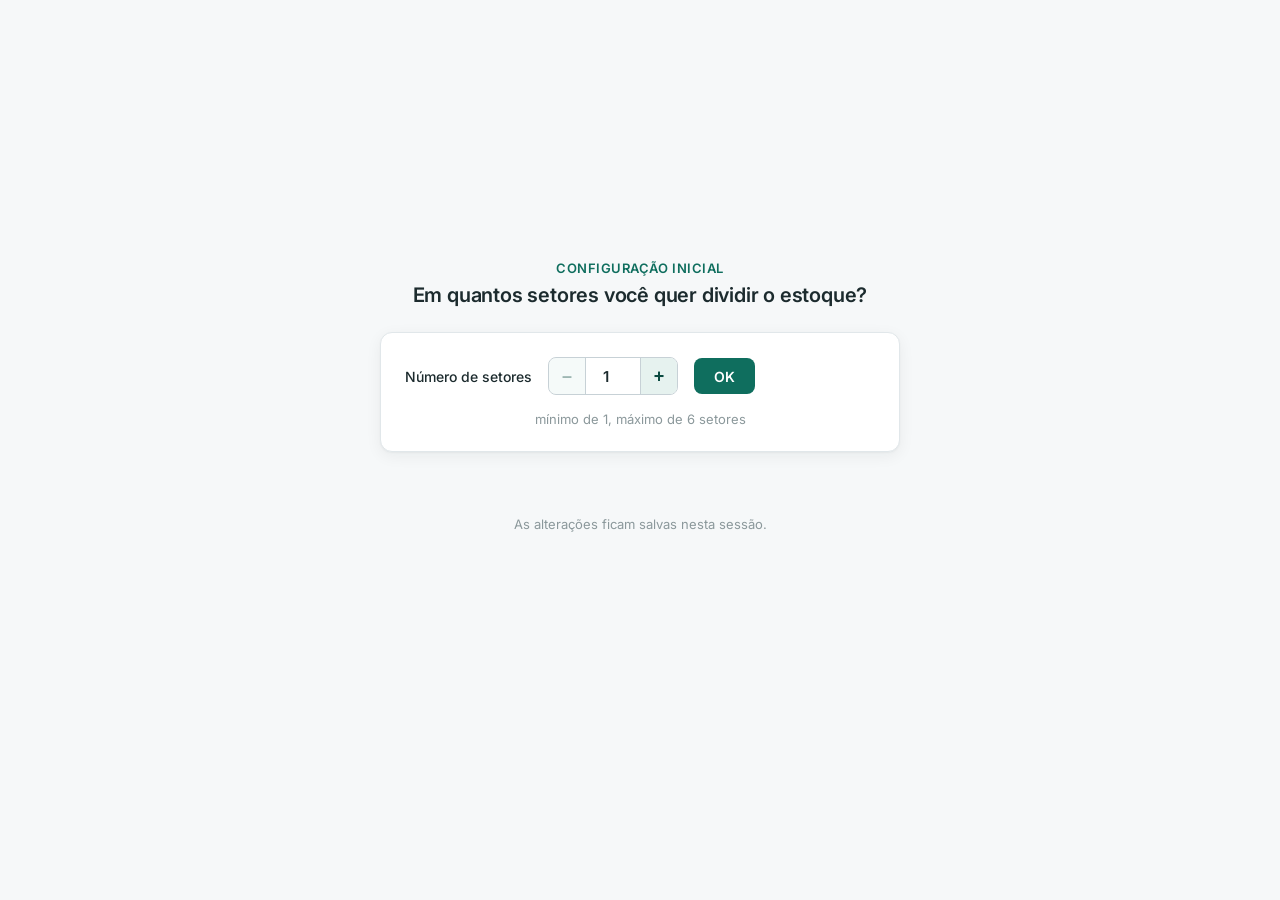
<file: index.html>
<!DOCTYPE html>
<html lang="pt-BR">
<head>
<meta charset="UTF-8">
<meta name="viewport" content="width=device-width, initial-scale=1.0">
<title>Gerenciador de Estoque — Setor</title>
<link rel="preconnect" href="https://fonts.googleapis.com">
<link rel="preconnect" href="https://fonts.gstatic.com" crossorigin>
<link href="https://fonts.googleapis.com/css2?family=Inter:wght@400;500;600&display=swap" rel="stylesheet">
<link rel="stylesheet" href="style.css">
</head>
<body>
<div class="page">

  <!-- Tela Inicial -->
  <div id="homeView">
    <div id="initialSetupBlock">
      <p class="eyebrow">Configuração inicial</p>
      <h3>Em quantos setores você quer dividir o estoque?</h3>
      <div class="setup-card">
        <label for="numSetores">Número de setores</label>
        <div class="num-control">
          <button type="button" id="decBtn" aria-label="Diminuir">–</button>
          <input type="number" id="numSetores" min="1" max="6" value="1" inputmode="numeric">
          <button type="button" id="incBtn" aria-label="Aumentar">+</button>
        </div>
        <button type="button" class="action-btn" id="confirmarBtn">OK</button>
        <span class="hint">mínimo de 1, máximo de 6 setores</span>
      </div>
    </div>

    <div id="postSetupBlock" hidden style="width: 100%;">
      <div class="post-setup-header">
        <h3>Setores do Estoque</h3>
        <div class="header-actions">
          <button type="button" class="action-btn secondary" id="fundirSetoresBtn">Fundir Setores</button>
          <button type="button" class="action-btn" id="incluirSetorBtn">+ Incluir setor</button>
        </div>
      </div>
    </div>

    <div id="rows" class="rows" hidden></div>
    <footer>As alterações ficam salvas nesta sessão.</footer>
  </div>

  <!-- Tela do Setor -->
  <div id="setorView" hidden>
    <button type="button" class="back-btn" id="backBtn">
      <svg viewBox="0 0 24 24" fill="none" stroke="currentColor" stroke-width="2" stroke-linecap="round" stroke-linejoin="round"><line x1="19" y1="12" x2="5" y2="12"></line><polyline points="12 19 5 12 12 5"></polyline></svg>
      Voltar para setores
    </button>
    <p class="eyebrow">Setor selecionado</p>
    <h3 id="setorTitle">Nome do setor</h3>

    <!-- Barra Superior com os 4 Botões Lado a Lado -->
    <div class="top-navbar" id="topNavbar"></div>

    <div class="sector-layout">
      <!-- Centro: Área de Conteúdo (Cadastro / Conferência / Alerta / etc.) -->
      <div class="main-content-area">
        <!-- Conteúdo 1: Cadastro de Produtos -->
        <div class="container-cadastro" id="secaoCadastro">
          <div class="cadastro-header">
            <svg viewBox="0 0 24 24" fill="none" stroke-width="2" stroke-linecap="round" stroke-linejoin="round"><path d="M21 16V8a2 2 0 0 0-1-1.73l-7-4a2 2 0 0 0-2 0l-7 4A2 2 0 0 0 3 8v8a2 2 0 0 0 1 1.73l7 4a2 2 0 0 0 2 0l7-4A2 2 0 0 0 21 16Z"/><path d="m3.3 7 8.7 5 8.7-5"/><path d="M12 22V12"/></svg>
            <h1>Cadastro de produto</h1>
          </div>

          <form id="productForm" class="form-cadastro">
            <div class="row-fields two">
              <div class="field">
                <label for="codigo">Código</label>
                <input id="codigo" type="text" placeholder="Ex: PRD-0001" required>
              </div>
              <div class="field">
                <label for="marca">Marca</label>
                <input id="marca" type="text" placeholder="Ex: Colgate" required>
              </div>
            </div>

            <div class="field">
              <label for="produto">Produto</label>
              <input id="produto" type="text" placeholder="Ex: Escova de Dente" required>
            </div>

            <div class="row-fields three">
              <div class="field">
                <label for="lote">Lote</label>
                <input id="lote" type="text" placeholder="Ex: L2026A" required>
              </div>
              <div class="field">
                <label for="validade">Validade</label>
                <input id="validade" type="date" required>
              </div>
              <div class="field">
                <label for="unidade">Unidade</label>
                <select id="unidade" required>
                  <option value="">Selecione</option>
                  <option value="UN">UN - Unidade</option>
                  <option value="CX">CX - Caixa</option>
                  <option value="KG">KG - Quilograma</option>
                  <option value="G">G - Grama</option>
                  <option value="L">L - Litro</option>
                  <option value="ML">ML - Mililitro</option>
                  <option value="PCT">PCT - Pacote</option>
                  <option value="FD">FD - Fardo</option>
                </select>
              </div>
            </div>

            <div class="status-field" id="statusField">
              <span class="status-label">Produto cadastrado?</span>
              <div class="status-options">
                <span class="status-pill idle yes" id="pillYes">
                  <svg viewBox="0 0 24 24" fill="none" stroke="currentColor" stroke-width="2" stroke-linecap="round" stroke-linejoin="round"><path d="M20 6 9 17l-5-5"/></svg>
                  Sim
                </span>
                <span class="status-pill idle no" id="pillNo">
                  <svg viewBox="0 0 24 24" fill="none" stroke="currentColor" stroke-width="2" stroke-linecap="round" stroke-linejoin="round"><path d="M18 6 6 18"/><path d="M6 6l12 12"/></svg>
                  Não
                </span>
              </div>
              <span class="status-hint" id="statusHint">Digite o código para verificar automaticamente.</span>
            </div>

            <div class="extra-fields" id="fieldsYes">
              <p class="extra-title">Produto já existente</p>
              <div class="row-fields two">
                <div class="field">
                  <label for="entradaQtdSim">Entrada de Quantidade</label>
                  <input id="entradaQtdSim" type="number" min="0" step="1" placeholder="Ex: 50">
                </div>
                <div class="field">
                  <label for="dentalSim">Dental</label>
                  <input id="dentalSim" type="text" placeholder="Ex: Categoria/observação">
                </div>
              </div>
            </div>

            <div class="extra-fields" id="fieldsNo">
              <p class="extra-title">Novo produto</p>
              <div class="row-fields two">
                <div class="field">
                  <label for="consumoMensal">Consumo Mensal Estimado</label>
                  <input id="consumoMensal" type="number" min="0" step="1" placeholder="Ex: 30">
                </div>
                <div class="field">
                  <label for="dentalNao">Dental</label>
                  <input id="dentalNao" type="text" placeholder="Ex: Categoria/observação">
                </div>
              </div>
              <div class="row-fields two">
                <div class="field">
                  <label for="preco">Preço</label>
                  <input id="preco" type="number" min="0" step="0.01" placeholder="Ex: 19.90">
                </div>
                <div class="field">
                  <label for="entradaQtdNao">Entrada de Quantidade</label>
                  <input id="entradaQtdNao" type="number" min="0" step="1" placeholder="Ex: 100">
                </div>
              </div>
            </div>

            <div class="actions">
              <button type="submit" class="btn-primary-cad">
                <svg viewBox="0 0 24 24" fill="none" stroke-width="2" stroke-linecap="round" stroke-linejoin="round" width="16" height="16"><path d="M20 6 9 17l-5-5"/></svg>
                Cadastrar
              </button>
              <button type="button" id="clearBtn" class="btn-secondary-cad">
                <svg viewBox="0 0 24 24" fill="none" stroke-width="2" stroke-linecap="round" stroke-linejoin="round" width="16" height="16"><path d="M3 12a9 9 0 1 0 9-9 9.75 9.75 0 0 0-6.74 2.74L3 8"/><path d="M3 3v5h5"/></svg>
                Limpar
              </button>
            </div>
          </form>

          <div id="feedback" class="feedback"></div>

          <div id="listWrap" class="list-wrap">
            <p class="label">Produtos cadastrados</p>
            <div id="list" class="list"></div>
          </div>
        </div>

        <!-- Conteúdo: Conferência de Estoque -->
        <div class="container-cadastro" id="secaoConferencia" hidden>
          <div class="cadastro-header">
            <svg viewBox="0 0 24 24" fill="none" stroke-width="2" stroke-linecap="round" stroke-linejoin="round"><polyline points="9 11 12 14 22 4"></polyline><path d="M21 12v7a2 2 0 0 1-2 2H5a2 2 0 0 1-2-2V5a2 2 0 0 1 2-2h11"></path></svg>
            <h1>Conferência de Estoque</h1>
          </div>
          <p style="font-size: 14px; color: var(--text-secondary); margin-top: 0;">Lista consolidada para conferência rápida dos itens deste setor.</p>
          <div id="conferenciaList" class="list" style="margin-top: 16px;"></div>
        </div>

        <!-- Conteúdo: Alerta de Vencimento -->
        <div class="container-cadastro" id="secaoAlerta" hidden>
          <div class="cadastro-header">
            <svg viewBox="0 0 24 24" fill="none" stroke-width="2" stroke-linecap="round" stroke-linejoin="round"><path d="M10.29 3.86L1.82 18a2 2 0 0 0 1.71 3h16.94a2 2 0 0 0 1.71-3L13.71 3.86a2 2 0 0 0-3.42 0z"></path><line x1="12" y1="9" x2="12" y2="13"></line><line x1="12" y1="17" x2="12.01" y2="17"></line></svg>
            <h1>Alerta de Vencimento</h1>
          </div>
          <p style="font-size: 14px; color: var(--text-secondary); margin-top: 0;">Produtos próximos do vencimento ou vencidos ordenados por data.</p>
          <div id="alertaList" class="list" style="margin-top: 16px;"></div>
        </div>

        <!-- Conteúdo: Movimentações -->
        <div class="container-cadastro" id="secaoMovimentacoes" hidden>
          <div class="cadastro-header">
            <h1>Movimentações</h1>
          </div>
          <p style="font-size: 14px; color: var(--text-secondary); margin-top: 0;">Histórico de entradas e saídas do setor.</p>
        </div>

        <!-- Conteúdo: Estoque Geral -->
        <div class="container-cadastro" id="secaoEstoque" hidden>
          <div class="cadastro-header">
            <h1>Estoque</h1>
          </div>
          <p style="font-size: 14px; color: var(--text-secondary); margin-top: 0;">Visão geral dos saldos em estoque.</p>
        </div>

        <!-- Conteúdo: Tabela de Preços -->
        <div class="container-cadastro" id="secaoTabelaPrecos" hidden>
          <div class="cadastro-header">
            <h1>Tabela de Preços</h1>
          </div>
          <p style="font-size: 14px; color: var(--text-secondary); margin-top: 0;">Gestão e consulta de preços dos produtos.</p>
        </div>

        <!-- Conteúdo: Compras -->
        <div class="container-cadastro" id="secaoCompras" hidden>
          <div class="cadastro-header">
            <h1>Compras</h1>
          </div>
          <p style="font-size: 14px; color: var(--text-secondary); margin-top: 0;">Painel de reposição e pedidos de compra.</p>
        </div>
      </div>

      <!-- Lateral Direita: Conferência e Alerta de Vencimento -->
      <div class="sidebar-right" id="divisoesGrid"></div>
    </div>
  </div>

</div>

<!-- Modal de Exclusão -->
<div id="deleteModal" class="modal-overlay" hidden>
  <div class="modal-box" role="dialog" aria-modal="true">
    <h4 id="modalTitle">Excluir setor?</h4>
    <p id="modalDesc">Tem certeza de que deseja excluir este setor?</p>
    <div class="modal-actions">
      <button type="button" class="btn-cancel" id="cancelDeleteBtn">Cancelar</button>
      <button type="button" class="btn-confirm-delete" id="confirmDeleteBtn">Sim, excluir</button>
    </div>
  </div>
</div>

<script src="script.js"></script>
</body>
</html>
</file>
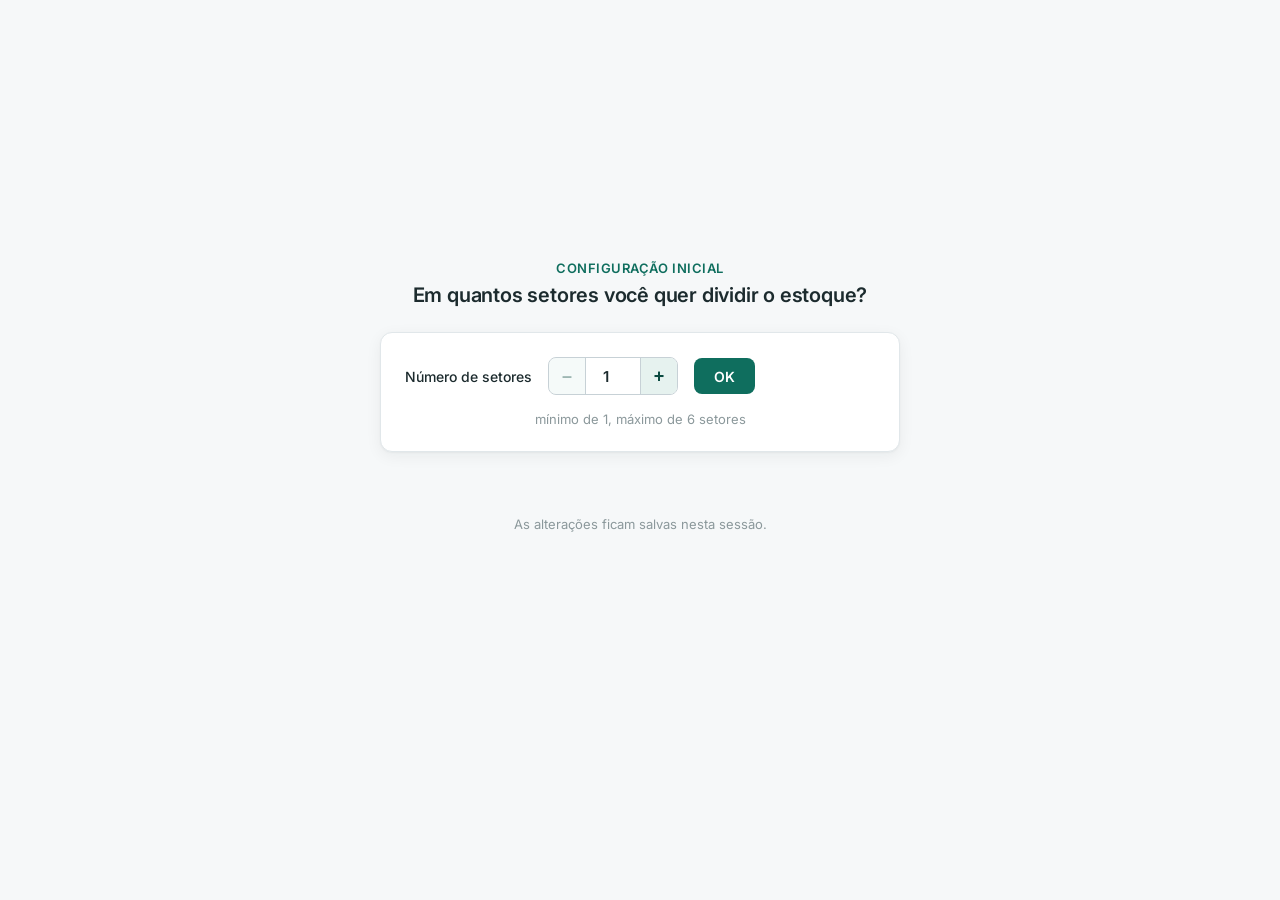
<file: home.html>
<!DOCTYPE html>
<html lang="pt-BR">
<head>
<meta charset="UTF-8">
<meta name="viewport" content="width=device-width, initial-scale=1.0">
<title>Gerenciador de Estoque — Setor</title>
<link rel="preconnect" href="https://fonts.googleapis.com">
<link rel="preconnect" href="https://fonts.gstatic.com" crossorigin>
<link href="https://fonts.googleapis.com/css2?family=Inter:wght@400;500;600&display=swap" rel="stylesheet">
<link rel="stylesheet" href="style.css">
</head>
<body>
<div class="page">

  <!-- Tela Inicial -->
  <div id="homeView">
    <div id="initialSetupBlock">
      <p class="eyebrow">Configuração inicial</p>
      <h3>Em quantos setores você quer dividir o estoque?</h3>
      <div class="setup-card">
        <label for="numSetores">Número de setores</label>
        <div class="num-control">
          <button type="button" id="decBtn" aria-label="Diminuir">–</button>
          <input type="number" id="numSetores" min="1" max="6" value="1" inputmode="numeric">
          <button type="button" id="incBtn" aria-label="Aumentar">+</button>
        </div>
        <button type="button" class="action-btn" id="confirmarBtn">OK</button>
        <span class="hint">mínimo de 1, máximo de 6 setores</span>
      </div>
    </div>

    <div id="postSetupBlock" hidden style="width: 100%;">
      <div class="post-setup-header">
        <h3>Setores do Estoque</h3>
        <div class="header-actions">
          <button type="button" class="action-btn secondary" id="fundirSetoresBtn">Fundir Setores</button>
          <button type="button" class="action-btn" id="incluirSetorBtn">+ Incluir setor</button>
        </div>
      </div>
    </div>

    <div id="rows" class="rows" hidden></div>
    <footer>As alterações ficam salvas nesta sessão.</footer>
  </div>

  <!-- Tela do Setor -->
  <div id="setorView" hidden>
    <button type="button" class="back-btn" id="backBtn">
      <svg viewBox="0 0 24 24" fill="none" stroke="currentColor" stroke-width="2" stroke-linecap="round" stroke-linejoin="round"><line x1="19" y1="12" x2="5" y2="12"></line><polyline points="12 19 5 12 12 5"></polyline></svg>
      Voltar para setores
    </button>
    <p class="eyebrow">Setor selecionado</p>
    <h3 id="setorTitle">Nome do setor</h3>

    <!-- Barra Superior com os Botões Lado a Lado (O Cadastro agora faz parte das abas geradas/controladas aqui) -->
    <div class="top-navbar" id="topNavbar"></div>

    <div class="sector-layout">
      <!-- Centro: Área de Conteúdo (Cadastro / Conferência / Alerta / etc.) -->
      <div class="main-content-area">
        <!-- Conteúdo 1: Cadastro de Produtos -->
        <div class="container-cadastro" id="secaoCadastro">
          <div class="cadastro-header">
            <svg viewBox="0 0 24 24" fill="none" stroke-width="2" stroke-linecap="round" stroke-linejoin="round"><path d="M21 16V8a2 2 0 0 0-1-1.73l-7-4a2 2 0 0 0-2 0l-7 4A2 2 0 0 0 3 8v8a2 2 0 0 0 1 1.73l7 4a2 2 0 0 0 2 0l7-4A2 2 0 0 0 21 16Z"/><path d="m3.3 7 8.7 5 8.7-5"/><path d="M12 22V12"/></svg>
            <h1>Cadastro de produto</h1>
          </div>

          <form id="productForm" class="form-cadastro">
            <div class="row-fields two">
              <div class="field">
                <label for="codigo">Código</label>
                <input id="codigo" type="text" placeholder="Ex: PRD-0001" required>
              </div>
              <div class="field">
                <label for="marca">Marca</label>
                <input id="marca" type="text" placeholder="Ex: Colgate" required>
              </div>
            </div>

            <div class="field">
              <label for="produto">Produto</label>
              <input id="produto" type="text" placeholder="Ex: Escova de Dente" required>
            </div>

            <div class="row-fields three">
              <div class="field">
                <label for="lote">Lote</label>
                <input id="lote" type="text" placeholder="Ex: L2026A" required>
              </div>
              <div class="field">
                <label for="validade">Validade</label>
                <input id="validade" type="date" required>
              </div>
              <div class="field">
                <label for="unidade">Unidade</label>
                <select id="unidade" required>
                  <option value="">Selecione</option>
                  <option value="UN">UN - Unidade</option>
                  <option value="CX">CX - Caixa</option>
                  <option value="KG">KG - Quilograma</option>
                  <option value="G">G - Grama</option>
                  <option value="L">L - Litro</option>
                  <option value="ML">ML - Mililitro</option>
                  <option value="PCT">PCT - Pacote</option>
                  <option value="FD">FD - Fardo</option>
                </select>
              </div>
            </div>

            <div class="status-field" id="statusField">
              <span class="status-label">Produto cadastrado?</span>
              <div class="status-options">
                <span class="status-pill idle yes" id="pillYes">
                  <svg viewBox="0 0 24 24" fill="none" stroke="currentColor" stroke-width="2" stroke-linecap="round" stroke-linejoin="round"><path d="M20 6 9 17l-5-5"/></svg>
                  Sim
                </span>
                <span class="status-pill idle no" id="pillNo">
                  <svg viewBox="0 0 24 24" fill="none" stroke="currentColor" stroke-width="2" stroke-linecap="round" stroke-linejoin="round"><path d="M18 6 6 18"/><path d="M6 6l12 12"/></svg>
                  Não
                </span>
              </div>
              <span class="status-hint" id="statusHint">Digite o código para verificar automaticamente.</span>
            </div>

            <div class="extra-fields" id="fieldsYes">
              <p class="extra-title">Produto já existente</p>
              <div class="row-fields two">
                <div class="field">
                  <label for="entradaQtdSim">Entrada de Quantidade</label>
                  <input id="entradaQtdSim" type="number" min="0" step="1" placeholder="Ex: 50">
                </div>
                <div class="field">
                  <label for="dentalSim">Dental</label>
                  <input id="dentalSim" type="text" placeholder="Ex: Categoria/observação">
                </div>
              </div>
            </div>

            <div class="extra-fields" id="fieldsNo">
              <p class="extra-title">Novo produto</p>
              <div class="row-fields two">
                <div class="field">
                  <label for="consumoMensal">Consumo Mensal Estimado</label>
                  <input id="consumoMensal" type="number" min="0" step="1" placeholder="Ex: 30">
                </div>
                <div class="field">
                  <label for="dentalNao">Dental</label>
                  <input id="dentalNao" type="text" placeholder="Ex: Categoria/observação">
                </div>
              </div>
              <div class="row-fields two">
                <div class="field">
                  <label for="preco">Preço</label>
                  <input id="preco" type="number" min="0" step="0.01" placeholder="Ex: 19.90">
                </div>
                <div class="field">
                  <label for="entradaQtdNao">Entrada de Quantidade</label>
                  <input id="entradaQtdNao" type="number" min="0" step="1" placeholder="Ex: 100">
                </div>
              </div>
            </div>

            <div class="actions">
              <button type="submit" class="btn-primary-cad">
                <svg viewBox="0 0 24 24" fill="none" stroke-width="2" stroke-linecap="round" stroke-linejoin="round" width="16" height="16"><path d="M20 6 9 17l-5-5"/></svg>
                Cadastrar
              </button>
              <button type="button" id="clearBtn" class="btn-secondary-cad">
                <svg viewBox="0 0 24 24" fill="none" stroke-width="2" stroke-linecap="round" stroke-linejoin="round" width="16" height="16"><path d="M3 12a9 9 0 1 0 9-9 9.75 9.75 0 0 0-6.74 2.74L3 8"/><path d="M3 3v5h5"/></svg>
                Limpar
              </button>
            </div>
          </form>

          <div id="feedback" class="feedback"></div>

          <div id="listWrap" class="list-wrap">
            <p class="label">Produtos cadastrados</p>
            <div id="list" class="list"></div>
          </div>
        </div>

        <!-- Conteúdo: Conferência de Estoque -->
        <div class="container-cadastro" id="secaoConferencia" hidden>
          <div class="cadastro-header">
            <svg viewBox="0 0 24 24" fill="none" stroke-width="2" stroke-linecap="round" stroke-linejoin="round"><polyline points="9 11 12 14 22 4"></polyline><path d="M21 12v7a2 2 0 0 1-2 2H5a2 2 0 0 1-2-2V5a2 2 0 0 1 2-2h11"></path></svg>
            <h1>Conferência de Estoque</h1>
          </div>
          <p style="font-size: 14px; color: var(--text-secondary); margin-top: 0;">Lista consolidada para conferência rápida dos itens deste setor.</p>
          <div id="conferenciaList" class="list" style="margin-top: 16px;"></div>
        </div>

        <!-- Conteúdo: Alerta de Vencimento -->
        <div class="container-cadastro" id="secaoAlerta" hidden>
          <div class="cadastro-header">
            <svg viewBox="0 0 24 24" fill="none" stroke-width="2" stroke-linecap="round" stroke-linejoin="round"><path d="M10.29 3.86L1.82 18a2 2 0 0 0 1.71 3h16.94a2 2 0 0 0 1.71-3L13.71 3.86a2 2 0 0 0-3.42 0z"></path><line x1="12" y1="9" x2="12" y2="13"></line><line x1="12" y1="17" x2="12.01" y2="17"></line></svg>
            <h1>Alerta de Vencimento</h1>
          </div>
          <p style="font-size: 14px; color: var(--text-secondary); margin-top: 0;">Produtos próximos do vencimento ou vencidos ordenados por data.</p>
          <div id="alertaList" class="list" style="margin-top: 16px;"></div>
        </div>

        <!-- Conteúdo: Movimentações -->
        <div class="container-cadastro" id="secaoMovimentacoes" hidden>
          <div class="cadastro-header">
            <h1>Movimentações</h1>
          </div>
          <p style="font-size: 14px; color: var(--text-secondary); margin-top: 0;">Histórico de entradas e saídas do setor.</p>
        </div>

        <!-- Conteúdo: Estoque Geral -->
        <div class="container-cadastro" id="secaoEstoque" hidden>
          <div class="cadastro-header">
            <h1>Estoque</h1>
          </div>
          <p style="font-size: 14px; color: var(--text-secondary); margin-top: 0;">Visão geral dos saldos em estoque.</p>
        </div>

        <!-- Conteúdo: Tabela de Preços -->
        <div class="container-cadastro" id="secaoTabelaPrecos" hidden>
          <div class="cadastro-header">
            <h1>Tabela de Preços</h1>
          </div>
          <p style="font-size: 14px; color: var(--text-secondary); margin-top: 0;">Gestão e consulta de preços dos produtos.</p>
        </div>

        <!-- Conteúdo: Compras -->
        <div class="container-cadastro" id="secaoCompras" hidden>
          <div class="cadastro-header">
            <h1>Compras</h1>
          </div>
          <p style="font-size: 14px; color: var(--text-secondary); margin-top: 0;">Painel de reposição e pedidos de compra.</p>
        </div>
      </div>

      <!-- Lateral Direita: Conferência e Alerta de Vencimento -->
      <div class="sidebar-right" id="divisoesGrid"></div>
    </div>
  </div>

</div>

<!-- Modal de Exclusão -->
<div id="deleteModal" class="modal-overlay" hidden>
  <div class="modal-box" role="dialog" aria-modal="true">
    <h4 id="modalTitle">Excluir setor?</h4>
    <p id="modalDesc">Tem certeza de que deseja excluir este setor?</p>
    <div class="modal-actions">
      <button type="button" class="btn-cancel" id="cancelDeleteBtn">Cancelar</button>
      <button type="button" class="btn-confirm-delete" id="confirmDeleteBtn">Sim, excluir</button>
    </div>
  </div>
</div>

<script src="script.js"></script>
</body>
</html>
</file>
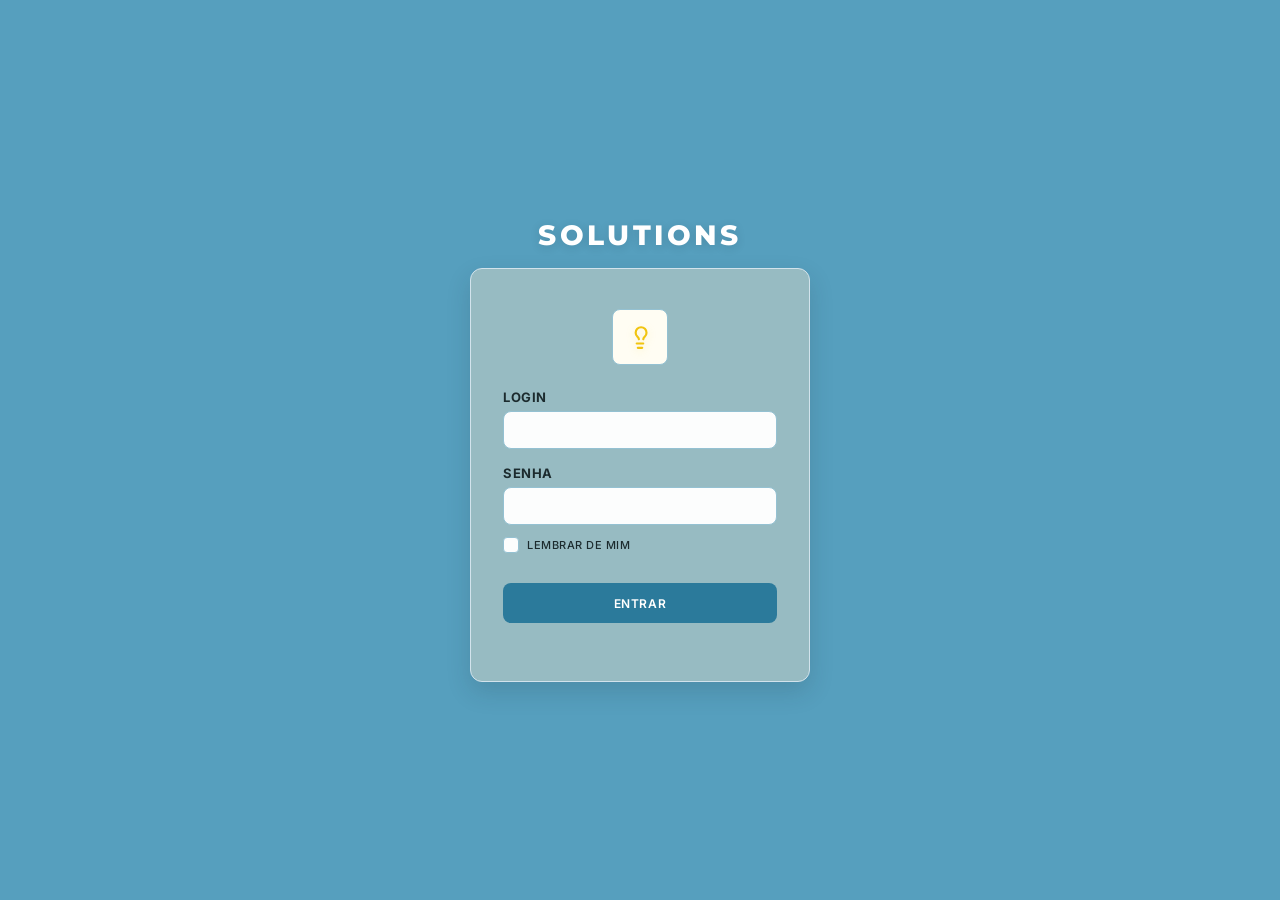
<file: login.html>
<!DOCTYPE html>
<html lang="pt-BR">
<head>
<meta charset="UTF-8">
<meta name="viewport" content="width=device-width, initial-scale=1.0">
<title>Tela de login</title>
<link rel="preconnect" href="https://fonts.googleapis.com">
<link rel="preconnect" href="https://fonts.gstatic.com" crossorigin>
<link href="https://fonts.googleapis.com/css2?family=Inter:wght@400;500;600;700&family=Montserrat:wght@600;800&display=swap" rel="stylesheet">
<style>
  :root {
    --page-bg: #569fbe;          
    --card-bg: #97bbc2;          
    --border: #D2E3EC;           
    --border-strong: #94C1D2;    
    --accent: #2B7A9B;           
    --logo-yellow: #F1C40F;      
    --text-primary: #1C2B2E;     
    --text-muted: #7A8B94;
    --text-secondary: #43525A;
    --radius: 8px;
  }

  * { box-sizing: border-box; }

  body {
    margin: 0;
    background: var(--page-bg);
    font-family: 'Inter', system-ui, -apple-system, sans-serif;
    display: flex;
    flex-direction: column;      /* Permite alinhar a logo gigante acima do card */
    align-items: center;
    justify-content: center;
    min-height: 100vh;
    padding: 40px 20px;
    user-select: none; 
  }

  /* --- A NOVA LOGO DA CLÍNICA REESTILIZADA --- */
  .annotation {
    font-family: 'Montserrat', sans-serif;
    font-size: 28px;             /* Deixou de ser textinho e virou Título de impacto */
    font-weight: 800;            /* Peso ultra-bold para dar autoridade */
    color: #FFFFFF;              /* Branco puro para brilhar no fundo azul */
    letter-spacing: 0.12em;      /* Letras bem espaçadas (visual sênior e premium) */
    text-transform: uppercase;
    margin: 0 0 16px 0;          /* Espaço perfeito entre ela e o card */
    text-shadow: 0 2px 10px rgba(28, 43, 46, 0.15); /* Sombra cirúrgica para dar profundidade */
    text-align: center;
  }

  .card {
    background: var(--card-bg);
    border: 1px solid var(--border);
    border-radius: 12px;
    padding: 2.5rem 2rem;
    max-width: 340px;
    width: 100%;
    box-shadow: 0 10px 25px rgba(28, 43, 46, 0.15); /* Sombra mais realista no card */
  }

  .logo-box {
    width: 56px;
    height: 56px;
    border: 1.5px solid var(--border-strong);
    border-radius: var(--radius);
    display: flex;
    align-items: center;
    justify-content: center;
    margin: 0 auto 24px;         
    color: var(--logo-yellow);       
    background: #FFFDF3;             
  }

  .logo-box svg { 
    width: 26px; 
    height: 26px; 
    filter: drop-shadow(0 2px 4px rgba(241, 196, 15, 0.2)); 
  }

  label {
    font-size: 13px;             
    font-weight: 700;            
    color: var(--text-primary);  
    display: block;
    margin-bottom: 6px;
    text-transform: uppercase;
    letter-spacing: 0.04em;
  }

  .field {
    width: 100%;
    height: 38px;
    border: 1px solid var(--border-strong);
    border-radius: var(--radius);
    margin-bottom: 16px;
    background: #FCFDFD;
    padding: 0 12px;             
    font-family: inherit;
    font-size: 14px;
    color: var(--text-primary);
    outline: none;               
    transition: border-color 0.15s ease, box-shadow 0.15s ease;
  }

  .field.senha { margin-bottom: 12px; }

  .field:focus {
    border-color: var(--accent);
    background: #FFFFFF;         
    box-shadow: 0 0 0 3px rgba(43, 122, 155, 0.15); 
  }

  .row-options {
    display: flex;
    justify-content: space-between;
    align-items: center;
    margin-bottom: 24px;
  }

  .remember {
    display: flex;
    align-items: center;
    gap: 8px;
    cursor: pointer;            
  }

  .remember input {
    position: absolute;
    opacity: 0;
    cursor: pointer;
    height: 0;
    width: 0;
  }

  .checkbox-box {
    width: 16px;
    height: 16px;
    border: 1px solid var(--border-strong);
    border-radius: 4px;
    background: #FCFDFD;
    display: flex;
    align-items: center;
    justify-content: center;
    transition: background 0.15s ease, border-color 0.15s ease;
  }

  .remember input:checked ~ .checkbox-box {
    background: var(--accent);
    border-color: var(--accent);
  }

  .checkbox-box::after {
    content: "";
    display: none;
    width: 4px;
    height: 8px;
    border: solid white;
    border-width: 0 2px 2px 0;
    transform: rotate(45deg);
    margin-bottom: 2px;
  }

  .remember input:checked ~ .checkbox-box::after {
    display: block;
  }

  .muted-text {
    font-size: 11px;
    font-weight: 500;
    color: var(--text-primary); 
  }

  .btn-box {
    height: 40px;
    background: var(--accent);
    border-radius: var(--radius);
    display: flex;
    align-items: center;
    justify-content: center;
    margin-bottom: 18px;
    cursor: pointer;
    transition: background 0.15s ease, transform 0.1s ease; 
  }

  .btn-box:hover {
    background: #1F5C77;
  }

  .btn-box:active {
    transform: scale(0.96); 
    background: #17475C;    
  }

  .btn-label {
    font-size: 12px;
    color: #FFFFFF;              
    font-weight: 600;
    text-transform: uppercase;
    letter-spacing: 0.05em;
  }
</style>
</head>
<body>

<h1 class="annotation">SOLUTIONS</h1>

<div class="card">
  <div class="logo-box">
    <svg viewBox="0 0 24 24" fill="none" stroke="currentColor" stroke-width="2" stroke-linecap="round" stroke-linejoin="round">
      <path d="M15 14c.2-1 .7-1.7 1.5-2.5 1-.9 1.5-2.2 1.5-3.5A5 5 0 0 0 8 8c0 1.3.5 2.6 1.5 3.5.8.8 1.3 1.5 1.5 2.5"></path>
      <line x1="9" y1="18" x2="15" y2="18"></line>
      <line x1="10" y1="22" x2="14" y2="22"></line>
    </svg>
  </div>

  <label for="loginInput">Login</label>
  <input type="text" id="loginInput" class="field">

  <label for="senhaInput">senha</label>
  <input type="password" id="senhaInput" class="field senha">

  <div class="row-options">
    <label class="remember">
      <input type="checkbox" id="rememberMe">
      <div class="checkbox-box"></div>
      <span class="muted-text">lembrar de mim</span>
    </label>
  </div>

  <div class="btn-box">
    <span class="btn-label">entrar</span>
  </div>
</div>
</body>
</html>
</file>
<file: style.css>
:root {
  --bg: #F6F8F9;
  --surface: #FFFFFF;
  --border: #E1E7EA;
  --border-strong: #C7D1D6;
  --text-primary: #1C2B2E;
  --text-secondary: #5B6B6F;
  --text-muted: #8B989B;
  --accent: #0F6E5E;
  --accent-light: #E6F2EF;
  --accent-dark: #0A4A40;
  --danger: #D9383A;
  --danger-light: #FDF2F2;
  --radius: 10px;
  --shadow: 0 1px 2px rgba(20, 35, 35, 0.04), 0 4px 16px rgba(20, 35, 35, 0.06);
}

* { box-sizing: border-box; }

body {
  margin: 0;
  background: var(--bg);
  color: var(--text-primary);
  font-family: 'Inter', system-ui, -apple-system, sans-serif;
  -webkit-font-smoothing: antialiased;
}

.page {
  max-width: 1200px;
  margin: 0 auto;
  padding: 36px 24px 80px;
}

#homeView:not([hidden]) {
  display: flex;
  flex-direction: column;
  align-items: center;
  justify-content: center;
  min-height: 80vh;
  text-align: center;
}

#homeView:not([hidden]) #initialSetupBlock {
  display: flex;
  flex-direction: column;
  align-items: center;
  width: 100%;
  max-width: 520px;
}

.eyebrow {
  font-size: 13px;
  font-weight: 600;
  letter-spacing: 0.04em;
  text-transform: uppercase;
  color: var(--accent);
  margin: 0 0 6px;
}

h3 {
  font-size: 20px;
  font-weight: 600;
  line-height: 1.3;
  margin: 0 0 24px;
  letter-spacing: -0.01em;
}

.setup-card {
  background: var(--surface);
  border: 1px solid var(--border);
  border-radius: 12px;
  box-shadow: var(--shadow);
  padding: 24px;
  margin-bottom: 28px;
  display: flex;
  align-items: center;
  gap: 16px;
  flex-wrap: wrap;
  width: 100%;
}

.setup-card label {
  font-size: 14px;
  font-weight: 500;
  color: var(--text-primary);
}

.num-control {
  display: flex;
  align-items: center;
  border: 1px solid var(--border-strong);
  border-radius: 8px;
  overflow: hidden;
}

.num-control button {
  width: 36px;
  height: 36px;
  border: none;
  background: var(--accent-light);
  color: var(--accent-dark);
  font-size: 18px;
  font-weight: 600;
  cursor: pointer;
  transition: background 0.15s ease;
}

.num-control button:hover { background: #D7EBE6; }
.num-control button:disabled { opacity: 0.4; cursor: not-allowed; }

.num-control input {
  width: 56px;
  height: 36px;
  border: none;
  border-left: 1px solid var(--border-strong);
  border-right: 1px solid var(--border-strong);
  text-align: center;
  font-size: 15px;
  font-weight: 600;
  font-family: inherit;
  color: var(--text-primary);
}

.hint {
  font-size: 13px;
  color: var(--text-muted);
  width: 100%;
  text-align: center;
}

.action-btn {
  height: 36px;
  padding: 0 20px;
  border: none;
  border-radius: 8px;
  background: var(--accent);
  color: #fff;
  font-size: 14px;
  font-weight: 600;
  font-family: inherit;
  cursor: pointer;
  transition: background 0.15s ease;
}

.action-btn:hover { background: var(--accent-dark); }

.action-btn.secondary {
  background: var(--surface);
  color: var(--text-primary);
  border: 1px solid var(--border-strong);
}

.action-btn.secondary:hover {
  background: var(--bg);
  border-color: var(--accent);
  color: var(--accent-dark);
}

.post-setup-header {
  display: flex;
  justify-content: space-between;
  align-items: center;
  margin-bottom: 24px;
  flex-wrap: wrap;
  gap: 12px;
  width: 100%;
}

.rows {
  display: flex;
  flex-direction: column;
  gap: 12px;
  width: 100%;
}

.row-sector {
  background: var(--surface);
  border: 1px solid var(--border);
  border-radius: 12px;
  box-shadow: var(--shadow);
  padding: 18px 20px;
  display: grid;
  grid-template-columns: minmax(130px, auto) 1fr 1.1fr auto;
  gap: 14px;
  align-items: end;
  text-align: left;
}

.field label {
  display: block;
  font-size: 12px;
  font-weight: 500;
  color: var(--text-secondary);
  margin-bottom: 6px;
  text-transform: uppercase;
  letter-spacing: 0.03em;
}

.name-edit-group { display: flex; gap: 8px; }

.field input[type="text"],
.field input[type="number"],
.field select {
  width: 100%;
  height: 38px;
  border: 1px solid var(--border-strong);
  border-radius: 8px;
  padding: 0 12px;
  font-size: 14px;
  font-family: inherit;
  color: var(--text-primary);
  background: var(--surface);
}

.field input:focus, .field select:focus {
  outline: none;
  border-color: var(--accent);
  box-shadow: 0 0 0 3px var(--accent-light);
}

.confirm-name-btn {
  height: 38px; padding: 0 14px; border: none;
  border-radius: 8px; background: var(--accent);
  color: #fff; font-size: 13px; font-weight: 600; cursor: pointer;
}

.periodicidade-group { display: flex; gap: 8px; }
.periodicidade-group select { flex: 1.3; }
.periodicidade-group .num-wrapper { flex: 1; display: flex; align-items: center; }
.periodicidade-group input[type="number"] { text-align: center; }

.go-btn {
  height: 38px; padding: 0 16px;
  border: 1px solid var(--accent); border-radius: 8px;
  background: var(--accent); color: #fff; font-size: 14px; font-weight: 500;
  cursor: pointer; display: inline-flex; align-items: center; justify-content: space-between; gap: 6px;
}
.go-btn:hover { background: var(--accent-dark); }
.go-btn svg { width: 14px; height: 14px; flex: none; }

.row-actions { display: flex; gap: 6px; }
.icon-btn {
  height: 38px; width: 38px; border-radius: 8px; cursor: pointer;
  display: inline-flex; align-items: center; justify-content: center;
}
.edit-btn { border: 1px solid var(--border-strong); background: var(--surface); color: var(--text-secondary); }
.delete-btn { border: 1px solid #F2C2C2; background: var(--danger-light); color: var(--danger); }
.icon-btn svg { width: 16px; height: 16px; }

/* Barra Superior com os 4 botões solicitados */
.top-navbar {
  display: grid;
  grid-template-columns: repeat(4, 1fr);
  gap: 12px;
  margin-bottom: 20px;
  width: 100%;
}

.top-nav-btn {
  background: var(--surface);
  border: 1px solid var(--border);
  border-radius: 10px;
  padding: 12px 16px;
  box-shadow: var(--shadow);
  text-align: left;
  font-family: inherit;
  cursor: pointer;
  display: flex;
  align-items: center;
  gap: 10px;
  transition: all 0.15s ease;
}

.top-nav-btn:hover, .top-nav-btn.active {
  border-color: var(--accent);
  background: var(--accent-light);
}

.top-nav-icon {
  width: 30px; height: 30px; border-radius: 6px;
  background: var(--accent-light); color: var(--accent-dark);
  display: flex; align-items: center; justify-content: center; flex-shrink: 0;
}
.top-nav-btn:hover .top-nav-icon, .top-nav-btn.active .top-nav-icon { background: var(--surface); }
.top-nav-icon svg { width: 16px; height: 16px; }

.top-nav-title { font-size: 13px; font-weight: 600; color: var(--text-primary); margin: 0; }

/* Layout da Tela do Setor: Cadastro ao Centro, Botões Extras na Lateral Direita */
.sector-layout {
  display: grid;
  grid-template-columns: 1fr 300px;
  gap: 24px;
  align-items: start;
  width: 100%;
}

.sidebar-right {
  display: flex;
  flex-direction: column;
  gap: 16px;
}

.divisao-card {
  background: var(--surface);
  border: 1px solid var(--border);
  border-radius: 12px;
  box-shadow: var(--shadow);
  padding: 16px;
  text-align: left;
  font-family: inherit;
  cursor: pointer;
  display: flex;
  align-items: center;
  gap: 14px;
  transition: all 0.15s ease;
  width: 100%;
}

.divisao-card:hover, .divisao-card.active {
  border-color: var(--accent);
  background: var(--accent-light);
}

.divisao-icon {
  width: 36px; height: 36px; border-radius: 8px;
  background: var(--accent-light); color: var(--accent-dark);
  display: flex; align-items: center; justify-content: center; flex-shrink: 0;
}
.divisao-card:hover .divisao-icon, .divisao-card.active .divisao-icon { background: var(--surface); }
.divisao-icon svg { width: 18px; height: 18px; }

.divisao-info { display: flex; flex-direction: column; gap: 2px; }
.divisao-title { font-size: 14px; font-weight: 600; color: var(--text-primary); margin: 0; }
.divisao-sub { font-size: 12px; color: var(--text-secondary); margin: 0; }

/* Container de Cadastro e Telas */
.container-cadastro {
  background: #ffffff;
  border-radius: 12px;
  border: 1px solid #e3e1d8;
  padding: 28px 32px;
  box-shadow: var(--shadow);
  width: 100%;
}

.cadastro-header {
  display: flex; align-items: center; gap: 10px; margin-bottom: 20px;
}
.cadastro-header svg { width: 22px; height: 22px; stroke: #185fa5; }
.cadastro-header h1 { font-size: 18px; font-weight: 600; margin: 0; color: #1f1f1d; }

.form-cadastro { display: flex; flex-direction: column; gap: 16px; }
.form-cadastro .row-fields { display: grid; gap: 16px; }
.form-cadastro .row-fields.two { grid-template-columns: 1fr 1fr; }
.form-cadastro .row-fields.three { grid-template-columns: 1fr 1fr 1fr; }

.form-cadastro .field label {
  display: block; font-size: 13px; color: #5f5e58; margin-bottom: 6px;
  text-transform: none; letter-spacing: normal;
}

.form-cadastro .field input,
.form-cadastro .field select {
  width: 100%; height: 38px; padding: 0 12px;
  border: 1px solid #d6d4ca; border-radius: 8px; font-size: 14px; background: #fff; color: #1f1f1d;
}
.form-cadastro .field input:focus, .form-cadastro .field select:focus {
  outline: none; border-color: #378ADD; box-shadow: 0 0 0 3px rgba(55, 138, 221, 0.15);
}

.actions { display: flex; gap: 10px; margin-top: 4px; }
.btn-primary-cad { flex: 1; height: 40px; background: #185fa5; color: #fff; border-radius: 8px; border: none; font-weight: 500; cursor: pointer; }
.btn-primary-cad:hover { background: #0c447c; }
.btn-secondary-cad { height: 40px; padding: 0 18px; background: #fff; color: #1f1f1d; border: 1px solid #d6d4ca; border-radius: 8px; cursor: pointer; }
.btn-secondary-cad:hover { background: #f7f6f2; }

.feedback { display: none; margin-top: 14px; padding: 10px 14px; border-radius: 8px; background: #eaf3de; color: #27500a; font-size: 13px; }
.list-wrap { margin-top: 24px; display: none; }
.list-wrap p.label { font-size: 13px; color: #5f5e58; margin: 0 0 10px; }
.list { display: flex; flex-direction: column; gap: 8px; }

.item {
  border: 1px solid #e3e1d8; border-radius: 8px; padding: 10px 14px;
  display: flex; justify-content: space-between; align-items: center; gap: 12px;
}
.item .info p.name { font-weight: 500; font-size: 14px; margin: 0; }
.item .info p.name span { color: #888780; font-weight: 400; }
.item .info p.meta { font-size: 12px; color: #5f5e58; margin: 3px 0 0; }

.del-btn {
  width: 32px; height: 32px; padding: 0; flex-shrink: 0; background: #fff;
  border: 1px solid #d6d4ca; border-radius: 8px; cursor: pointer;
  display: inline-flex; align-items: center; justify-content: center;
}
.del-btn:hover { background: #faecea; border-color: #f0997b; }
.del-btn svg { width: 15px; height: 15px; stroke: #993c1d; }

.status-field {
  border: 1px solid #e3e1d8; border-radius: 8px; padding: 12px 14px;
  display: flex; align-items: center; justify-content: space-between; gap: 12px; flex-wrap: wrap;
}
.status-field .status-label { font-size: 13px; color: #5f5e58; }
.status-options { display: flex; gap: 8px; }
.status-pill {
  height: 32px; padding: 0 16px; border-radius: 16px; border: 1px solid #d6d4ca;
  background: #fff; color: #5f5e58; font-size: 13px; font-weight: 500; display: inline-flex; align-items: center; gap: 6px;
}
.status-pill svg { width: 14px; height: 14px; }
.status-pill.active.yes { background: #faecea; border-color: #f0997b; color: #993c1d; }
.status-pill.active.no { background: #eaf3de; border-color: #97c459; color: #27500a; }
.status-pill.idle { opacity: 0.5; }
.status-hint { font-size: 12px; color: #888780; width: 100%; }

.extra-fields {
  display: none; flex-direction: column; gap: 16px;
  border: 1px dashed #d6d4ca; border-radius: 8px; padding: 14px; background: #fafaf7;
}
.extra-fields.visible { display: flex; }
.extra-fields .extra-title { font-size: 12px; font-weight: 600; text-transform: uppercase; letter-spacing: 0.03em; color: #888780; margin: 0; }

.modal-overlay {
  position: fixed; top: 0; left: 0; width: 100vw; height: 100vh;
  background: rgba(28, 43, 46, 0.4); backdrop-filter: blur(2px);
  display: flex; align-items: center; justify-content: center; z-index: 1000; padding: 16px;
}
.modal-box {
  background: var(--surface); border: 1px solid var(--border); border-radius: 12px;
  box-shadow: var(--shadow); width: 100%; max-width: 400px; padding: 24px; text-align: left;
}
.modal-box h4 { margin: 0 0 8px; font-size: 18px; color: var(--text-primary); }
.modal-box p { margin: 0 0 20px; font-size: 14px; color: var(--text-secondary); }
.modal-actions { display: flex; justify-content: flex-end; gap: 10px; }
.btn-cancel { height: 38px; padding: 0 16px; border: 1px solid var(--border-strong); border-radius: 8px; background: var(--surface); cursor: pointer; }
.btn-confirm-delete { height: 38px; padding: 0 16px; border: none; border-radius: 8px; background: var(--danger); color: #fff; font-weight: 600; cursor: pointer; }

footer { margin-top: 36px; font-size: 13px; color: var(--text-muted); text-align: center; width: 100%; }

.back-btn {
  display: inline-flex; align-items: center; gap: 6px; background: none; border: none;
  color: var(--text-secondary); font-family: inherit; font-size: 14px; font-weight: 500; cursor: pointer; padding: 0; margin-bottom: 20px;
}
.back-btn:hover { color: var(--accent-dark); }
.back-btn svg { width: 16px; height: 16px; }

[hidden] { display: none !important; }

@media (max-width: 900px) {
  .sector-layout { grid-template-columns: 1fr; }
  .top-navbar { grid-template-columns: repeat(2, 1fr); }
}
@media (max-width: 600px) {
  .row-sector { grid-template-columns: 1fr; gap: 12px; }
  .setup-card { flex-direction: column; align-items: stretch; }
  .form-cadastro .row-fields.two, .
</file>
